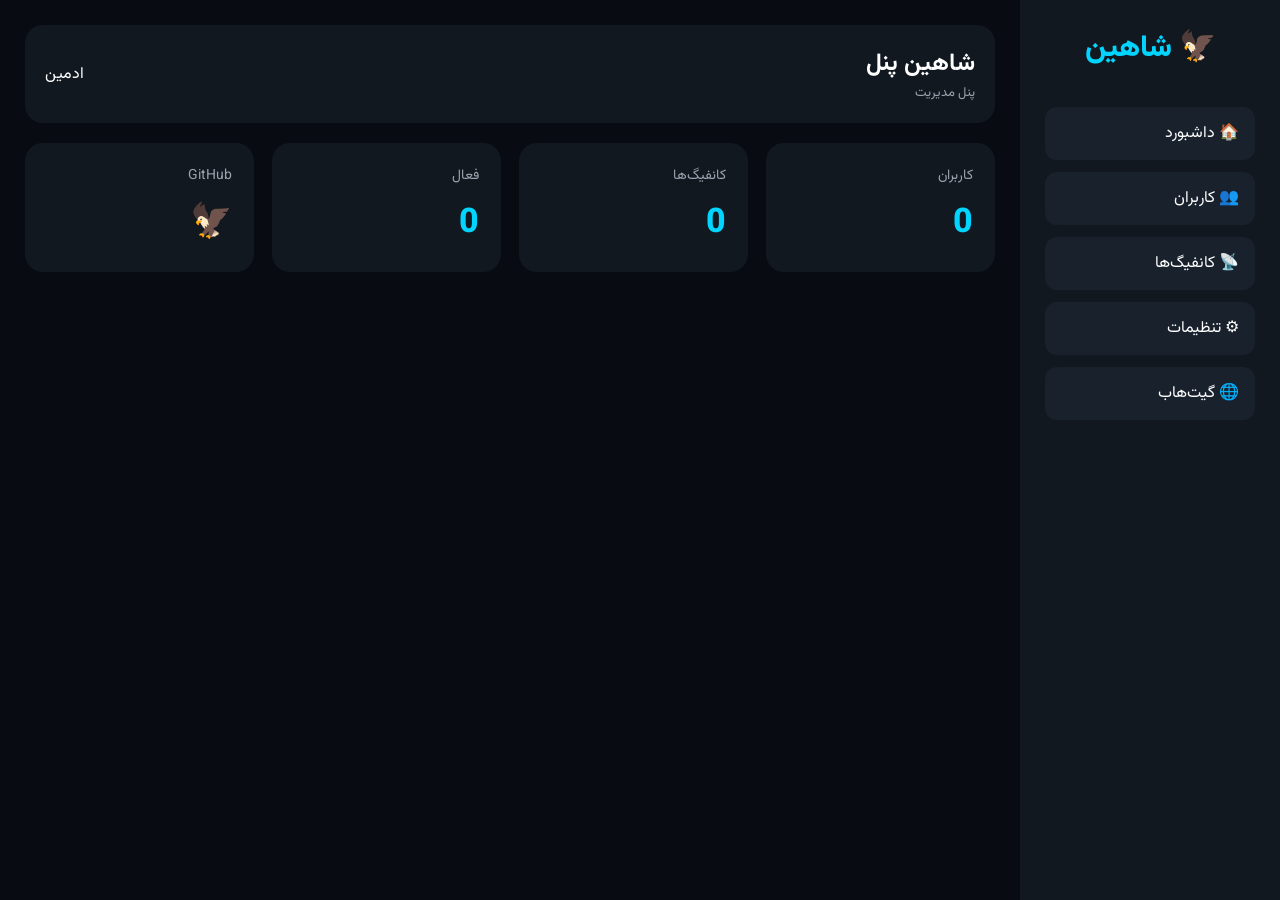
<file: index.html>
<!DOCTYPE html>
<html lang="fa" dir="rtl">

<head>

<meta charset="UTF-8">

<meta name="viewport" content="width=device-width, initial-scale=1.0">

<title>شاهین پنل</title>

<link rel="preconnect" href="https://fonts.googleapis.com">

<link rel="preconnect" href="https://fonts.gstatic.com" crossorigin>

<link href="https://fonts.googleapis.com/css2?family=Vazirmatn:wght@300;400;500;700;800&display=swap" rel="stylesheet">

<style>

*{
margin:0;
padding:0;
box-sizing:border-box;
font-family:"Vazirmatn",sans-serif;
}

body{

background:#080C12;
color:#fff;
overflow-x:hidden;

}

a{
text-decoration:none;
color:inherit;
}

:root{

--bg:#080C12;
--card:#111820;
--card2:#18212C;
--primary:#00D4FF;
--success:#00C853;
--danger:#FF5252;
--text:#ffffff;
--muted:#9ca3af;

}

.sidebar{

position:fixed;
top:0;
right:0;
width:260px;
height:100vh;
background:var(--card);
padding:25px;
transition:.3s;
z-index:1000;

}

.logo{

display:flex;
align-items:center;
justify-content:center;
gap:10px;
font-size:30px;
font-weight:800;
color:var(--primary);
margin-bottom:35px;

}

.menu{

display:flex;
flex-direction:column;
gap:12px;

}

.menu-item{

padding:14px 16px;
background:var(--card2);
border-radius:12px;
cursor:pointer;
transition:.25s;

}

.menu-item:hover{

background:var(--primary);
color:#000;

}

.main{

margin-right:260px;
padding:25px;
transition:.3s;

}

.topbar{

background:var(--card);
border-radius:18px;
padding:20px;
display:flex;
justify-content:space-between;
align-items:center;

}

.mobile-btn{

display:none;
position:fixed;
right:15px;
top:15px;
background:var(--primary);
color:#000;
padding:10px 14px;
border-radius:12px;
font-size:24px;
font-weight:bold;
cursor:pointer;
z-index:1500;

}

.overlay{

display:none;
position:fixed;
inset:0;
background:rgba(0,0,0,.55);
z-index:900;

}
.cards{

display:grid;

grid-template-columns:repeat(auto-fit,minmax(190px,1fr));

gap:18px;

margin-top:20px;

}

.card{

background:var(--card);

border-radius:18px;

padding:22px;

transition:.25s;

}

.card:hover{

transform:translateY(-4px);

}

.card-title{

font-size:14px;

color:var(--muted);

margin-bottom:10px;

}

.card-value{

font-size:34px;

font-weight:800;

color:var(--primary);

}

.section{

margin-top:25px;

background:var(--card);

border-radius:20px;

padding:22px;

}

.section-title{

font-size:22px;

font-weight:700;

margin-bottom:20px;

}

.form-grid{

display:grid;

grid-template-columns:repeat(auto-fit,minmax(220px,1fr));

gap:15px;

}

input,select{

width:100%;

padding:14px;

background:var(--card2);

border:1px solid transparent;

border-radius:12px;

color:white;

outline:none;

}

input:focus,select:focus{

border-color:var(--primary);

}

button{

padding:14px 18px;

background:var(--primary);

color:#000;

border:0;

border-radius:12px;

font-weight:700;

cursor:pointer;

transition:.2s;

}

button:hover{

opacity:.9;

}

.btn-danger{

background:var(--danger);

color:#fff;

}

.user-list{

display:flex;

flex-direction:column;

gap:12px;

margin-top:20px;

}

.user-card{

background:var(--card2);

padding:18px;

border-radius:14px;

display:flex;

justify-content:space-between;

align-items:center;

flex-wrap:wrap;

gap:10px;

}

.user-info{

display:flex;

flex-direction:column;

gap:6px;

}

.user-actions{

display:flex;

gap:10px;

flex-wrap:wrap;

}

.small{

font-size:13px;

color:var(--muted);

}
@media(max-width:900px){

.sidebar{

right:-280px;

}

.sidebar.active{

right:0;

}

.overlay.active{

display:block;

}

.mobile-btn{

display:block;

}

.main{

margin-right:0;

padding:70px 15px 20px;

}

.topbar{

flex-direction:column;

gap:10px;

align-items:flex-start;

}

.cards{

grid-template-columns:1fr;

}

.form-grid{

grid-template-columns:1fr;

}

}

</style>

</head>

<body>

<div class="mobile-btn" onclick="toggleMenu()">
☰
</div>

<div id="overlay" class="overlay" onclick="toggleMenu()"></div>

<div id="sidebar" class="sidebar">

<div class="logo">

🦅 شاهین

</div>

<div class="menu">

<div class="menu-item" onclick="showPage('dashboard')">
🏠 داشبورد
</div>

<div class="menu-item" onclick="showPage('users')">
👥 کاربران
</div>

<div class="menu-item" onclick="showPage('configs')">
📡 کانفیگ‌ها
</div>

<div class="menu-item" onclick="showPage('settings')">
⚙ تنظیمات
</div>

<div class="menu-item" onclick="showPage('github')">
🌐 گیت‌هاب
</div>

</div>

</div>

<div class="main">

<div class="topbar">

<div>

<h2>شاهین پنل</h2>

<div class="small">
پنل مدیریت
</div>

</div>

<div>

ادمین

</div>

</div>
<!-- DASHBOARD -->

<div id="dashboard-page">

<div class="cards">

<div class="card">

<div class="card-title">

کاربران

</div>

<div id="usersCount" class="card-value">

0

</div>

</div>



<div class="card">

<div class="card-title">

کانفیگ‌ها

</div>

<div id="configsCount" class="card-value">

0

</div>

</div>



<div class="card">

<div class="card-title">

فعال

</div>

<div id="activeCount" class="card-value">

0

</div>

</div>



<div class="card">

<div class="card-title">

GitHub

</div>

<div class="card-value">

🦅

</div>

</div>

</div>

</div>





<!-- USERS -->

<div id="users-page" style="display:none;">

<div class="section">

<div class="section-title">

ساخت کاربر جدید

</div>

<div class="form-grid">

<input id="username" placeholder="نام کاربر">

<select id="protocol">

<option>VLESS</option>

<option>VMESS</option>

<option>Trojan</option>

</select>

<input id="volume" placeholder="حجم (GB)">

<button onclick="createUser()">

ساخت کاربر

</button>

</div>

</div>





<div class="section">

<div class="section-title">

لیست کاربران

</div>

<div id="usersList" class="user-list">

</div>

</div>

</div>
<!-- CONFIGS -->

<div id="configs-page" style="display:none;">

<div class="section">

<div class="section-title">

کانفیگ‌های ساخته شده

</div>

<div id="configsList" class="user-list">

<div class="user-card">

<div class="user-info">

هنوز کانفیگی ساخته نشده

</div>

</div>

</div>

</div>

</div>





<!-- SETTINGS -->

<div id="settings-page" style="display:none;">

<div class="section">

<div class="section-title">

تنظیمات پنل

</div>

<div class="form-grid">

<input id="panelTitle" placeholder="نام پنل" value="شاهین پنل">

<input id="adminName" placeholder="نام مدیر" value="admin">

<input id="githubLink" placeholder="لینک گیت هاب">

<button onclick="saveSettings()">

ذخیره تنظیمات

</button>

</div>

</div>

</div>





<!-- GITHUB -->

<div id="github-page" style="display:none;">

<div class="section">

<div class="section-title">

گیت هاب پروژه

</div>

<p id="githubText">

هنوز لینکی ثبت نشده

</p>

<button onclick="openGithub()">

باز کردن گیت هاب

</button>

</div>

</div>
<script>

let users = JSON.parse(localStorage.getItem("shahin_users")) || [];

let settings = JSON.parse(localStorage.getItem("shahin_settings")) || {

title:"شاهین پنل",

admin:"admin",

github:""

};


function saveData(){

localStorage.setItem("shahin_users",JSON.stringify(users));

localStorage.setItem("shahin_settings",JSON.stringify(settings));

// ===============================
// تولید لینک کانفیگ نمایشی
// ===============================

function generateConfig(user){

let config =
`vless://xxxxxxxx-xxxx-xxxx-xxxx-xxxxxxxxxxxx@your-domain.com:443?security=tls&type=ws&host=your-domain.com&path=/ws#${user.name}`;

return config;

}


// نمایش کانفیگ

function showConfig(id){

let user = users.find(x=>x.id===id);

if(!user) return;

let cfg = generateConfig(user);

navigator.clipboard.writeText(cfg);

alert("کانفیگ کپی شد");

}
updateDashboard();

renderUsers();

}


function updateDashboard(){

document.getElementById("usersCount").innerHTML=users.length;

document.getElementById("configsCount").innerHTML=users.length;

document.getElementById("activeCount").innerHTML=users.length;

document.getElementById("githubText").innerHTML=settings.github || "هنوز لینکی ثبت نشده";

document.getElementById("panelTitle").value=settings.title;

document.getElementById("adminName").value=settings.admin;

document.getElementById("githubLink").value=settings.github;

}


function showPage(page){

document.getElementById("dashboard-page").style.display="none";

document.getElementById("users-page").style.display="none";

document.getElementById("configs-page").style.display="none";

document.getElementById("settings-page").style.display="none";

document.getElementById("github-page").style.display="none";

document.getElementById(page+"-page").style.display="block";

if(window.innerWidth<900){

toggleMenu();

}

}
function toggleMenu(){

document.getElementById("sidebar").classList.toggle("active");

document.getElementById("overlay").classList.toggle("active");

}



function createUser(){

let username=document.getElementById("username").value.trim();

let protocol=document.getElementById("protocol").value;

let volume=document.getElementById("volume").value.trim();



if(username==""){

alert("نام کاربر را وارد کنید");

return;

}



let user={

id:Date.now(),

name:username,

protocol:protocol,

volume:volume,

status:"فعال",

date:new Date().toLocaleDateString("fa-IR")

};



users.push(user);

saveData();

document.getElementById("username").value="";

document.getElementById("volume").value="";

showPage("configs");

}
function renderUsers(){

let list=document.getElementById("usersList");

let configs=document.getElementById("configsList");

list.innerHTML="";
configs.innerHTML="";

if(users.length==0){

list.innerHTML=`
<div class="user-card">
<div class="user-info">
هنوز کاربری ساخته نشده
</div>
</div>
`;

configs.innerHTML=`
<div class="user-card">
<div class="user-info">
هنوز کانفیگی ساخته نشده
</div>
</div>
`;

return;

}

users.forEach((u,index)=>{

list.innerHTML+=`

<div class="user-card">

<div class="user-info">

<b>🦅 ${u.name}</b>

<span class="small">
${u.protocol}
</span>

<span class="small">
${u.volume} GB
</span>

<span class="small">
${u.date}
</span>

</div>

<div class="user-actions">

<button onclick="showConfig(${u.id})">
کانفیگ
</button>

<button onclick="deleteUser(${u.id})" class="btn-danger">
حذف
</button>

</div>

</div>

`;

configs.innerHTML+=`

<div class="user-card">

<div class="user-info">

کانفیگ ${u.name}

<br>

نوع:
${u.protocol}

<br>

حجم:
${u.volume} GB

<br>

وضعیت:
${u.status}

</div>

</div>

`;

});

}
function deleteUser(id){

if(!confirm("کاربر حذف شود؟")) return;

users = users.filter(u => u.id !== id);

saveData();

}



function saveSettings(){

settings.title = document.getElementById("panelTitle").value;

settings.admin = document.getElementById("adminName").value;

settings.github = document.getElementById("githubLink").value;

saveData();

alert("تنظیمات ذخیره شد");

}



function openGithub(){

if(settings.github==""){

alert("لینک گیت‌هاب ثبت نشده");

return;

}

window.open(settings.github,"_blank");

}



updateDashboard();

renderUsers();

</script>

</body>

</html>
</file>
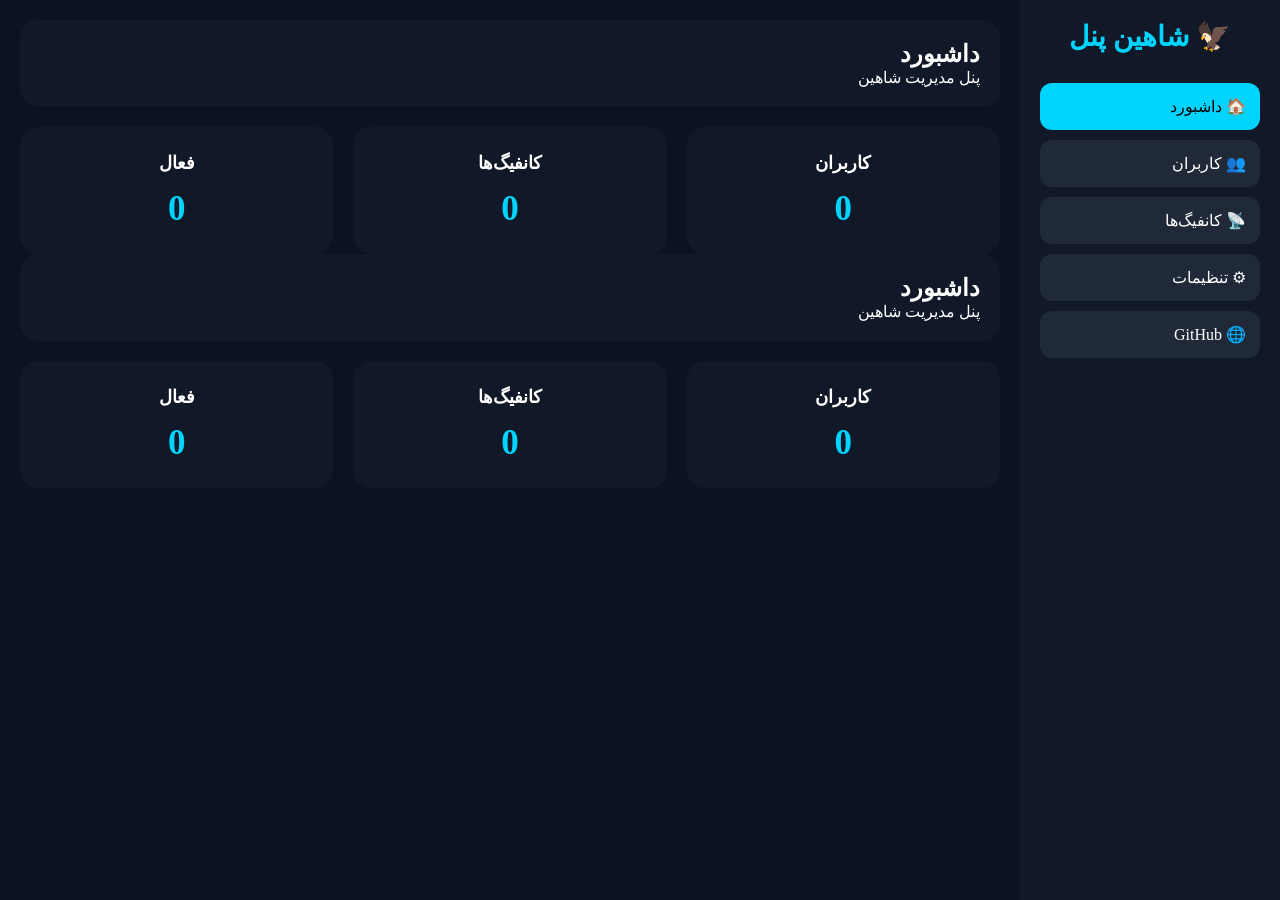
<file: dashboard.html>
<!DOCTYPE html>
<html lang="fa" dir="rtl">

<head>

<meta charset="UTF-8">

<meta name="viewport" content="width=device-width, initial-scale=1.0">

<title>شاهین پنل</title>

<link rel="stylesheet" href="style.css">

</head>

<body>

<div class="mobile-btn" onclick="toggleMenu()">
☰
</div>

<div id="overlay" class="overlay" onclick="toggleMenu()"></div>

<div id="sidebar" class="sidebar">

<div class="logo">

🦅 شاهین پنل

</div>

<div class="menu">

<div class="menu-item active">
🏠 داشبورد
</div>

<div class="menu-item">
👥 کاربران
</div>

<div class="menu-item">
📡 کانفیگ‌ها
</div>

<div class="menu-item">
⚙ تنظیمات
</div>

<div class="menu-item" onclick="showPage('github');openGithub();">
🌐 GitHub
</div>

</div>

</div>

<div class="main">

<div id="dashboard-page">

<div class="topbar">

<div>

<h2>داشبورد</h2>

<p>پنل مدیریت شاهین</p>

</div>

</div>

<div class="cards">

<div class="card">

<h3>کاربران</h3>

<span id="usersCount">0</span>

</div>

<div class="card">

<h3>کانفیگ‌ها</h3>

<span id="configsCount">0</span>

</div>

<div class="card">

<h3>فعال</h3>

<span id="activeCount">0</span>

</div>

</div>

</div>

<div class="topbar">

<div>

<h2>داشبورد</h2>

<p>پنل مدیریت شاهین</p>

</div>

</div>

<div class="cards">

<div class="card">

<h3>کاربران</h3>

<span id="usersCount">0</span>

</div>

<div class="card">

<h3>کانفیگ‌ها</h3>

<span id="configsCount">0</span>

</div>

<div class="card">

<h3>فعال</h3>

<span id="activeCount">0</span>

</div>

</div>

</div>

</div>
<!-- صفحه کاربران -->

<div id="users-page" style="display:none;">

<div class="box">

<h2>کاربران</h2>
<input
id="searchUser"
placeholder="جستجوی کاربر..."
onkeyup="searchUsers(this.value)">

<input id="username" placeholder="نام کاربر">

<select id="protocol">

<option>VLESS</option>

<option>VMESS</option>

<option>Trojan</option>

</select>

<input id="volume" placeholder="حجم (GB)">

<button onclick="createUser()">

 ساخت کاربر
<button onclick="clearAllUsers()">
🗑 حذف همه کاربران
</button>

</button>

<div id="usersList"></div>

</div>

</div>
<!-- صفحه کانفیگ -->

<div id="configs-page" style="display:none;">

<div class="box">

<h2>کانفیگ‌ها</h2>

<div id="configsList">

هنوز کانفیگی ساخته نشده

</div>

</div>

</div>
<!-- صفحه تنظیمات -->

<div id="settings-page" style="display:none;">

<div class="box">

<h2>تنظیمات</h2>

<input id="githubLink" placeholder="لینک GitHub">

<button onclick="saveSettings()">

ذخیره تنظیمات

</button>

</div>

</div>
<!-- صفحه GitHub -->

<div id="github-page" style="display:none;">

<div class="box">

<h2>GitHub</h2>

<p id="githubText">

لینکی ثبت نشده است.

</p>

</div>

</div>

<script src="script.js"></script>

</body>

</html>
</file>
<file: style.css>
*{
margin:0;
padding:0;
box-sizing:border-box;
font-family:tahoma;
}

body{
background:#0b1220;
color:#fff;
overflow-x:hidden;
}

.sidebar{
position:fixed;
right:0;
top:0;
width:260px;
height:100vh;
background:#111827;
padding:20px;
transition:.3s;
z-index:999;
}

.logo{
font-size:28px;
font-weight:bold;
text-align:center;
color:#00d4ff;
margin-bottom:30px;
}

.menu{
display:flex;
flex-direction:column;
gap:10px;
}

.menu-item{
padding:14px;
background:#1f2937;
border-radius:12px;
cursor:pointer;
transition:.2s;
}

.menu-item:hover,
.menu-item.active{
background:#00d4ff;
color:#000;
}

.main{
margin-right:260px;
padding:20px;
transition:.3s;
}

.topbar{
background:#111827;
padding:20px;
border-radius:18px;
margin-bottom:20px;
}

.cards{
display:grid;
grid-template-columns:repeat(auto-fit,minmax(220px,1fr));
gap:20px;
}

.card{
background:#111827;
padding:25px;
border-radius:18px;
text-align:center;
}

.card h3{
margin-bottom:15px;
font-size:18px;
}

.card span{
font-size:35px;
font-weight:bold;
color:#00d4ff;
}

.mobile-btn{
display:none;
position:fixed;
top:15px;
right:15px;
background:#00d4ff;
color:#000;
padding:10px 15px;
border-radius:10px;
font-size:22px;
cursor:pointer;
z-index:1001;
}

.overlay{
display:none;
position:fixed;
inset:0;
background:rgba(0,0,0,.5);
z-index:998;
}

@media(max-width:900px){

.mobile-btn{
display:block;
}

.sidebar{
right:-270px;
}

.sidebar.active{
right:0;
}

.overlay.active{
display:block;
}

.main{
margin-right:0;
padding:70px 15px 20px;
}

.cards{
grid-template-columns:1fr;
}

}
</file>
